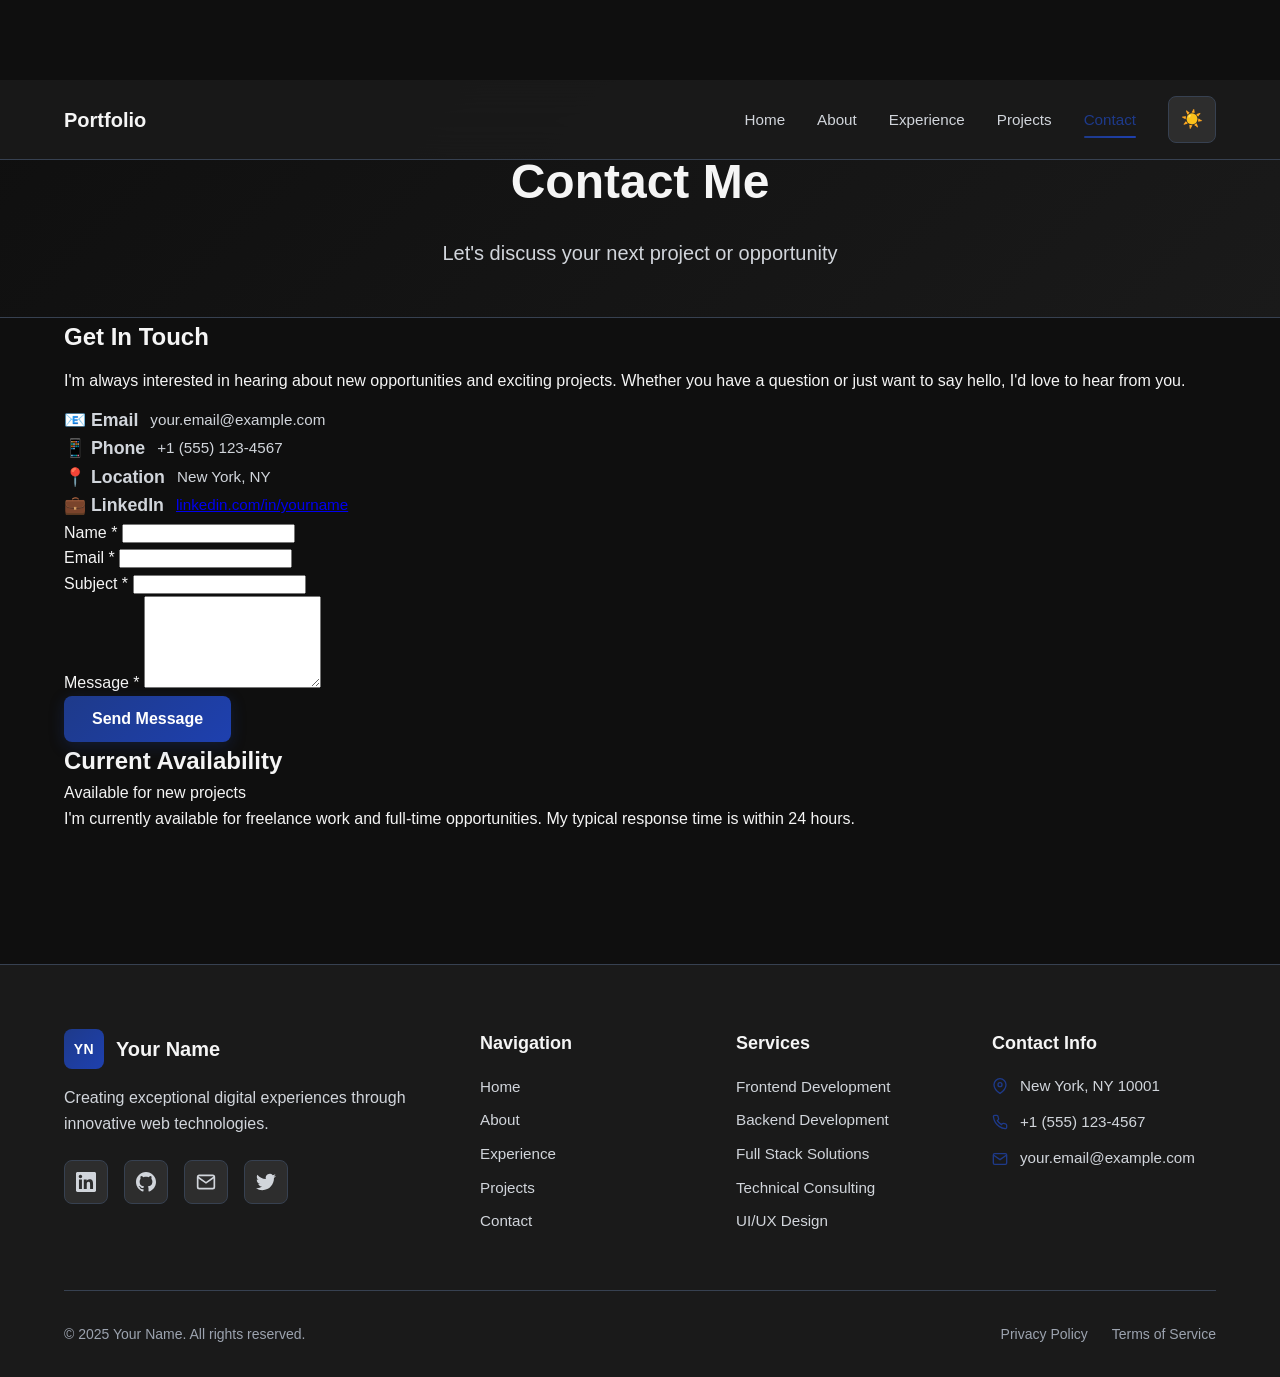
<file: contact.html>
<!DOCTYPE html>
<html lang="en">
<head>
    <meta charset="UTF-8">
    <meta name="viewport" content="width=device-width, initial-scale=1.0">
    <title>Contact - Your Name</title>
    <link rel="stylesheet" href="styles.css">
</head>
<body>
    <nav class="navbar">
        <div class="nav-container">
            <div class="nav-logo">
                <a href="index.html">Portfolio</a>
            </div>
            <ul class="nav-menu">
                <li class="nav-item">
                    <a href="index.html" class="nav-link">Home</a>
                </li>
                <li class="nav-item">
                    <a href="about.html" class="nav-link">About</a>
                </li>
                <li class="nav-item">
                    <a href="experience.html" class="nav-link">Experience</a>
                </li>
                <li class="nav-item">
                    <a href="projects.html" class="nav-link">Projects</a>
                </li>
                <li class="nav-item">
                    <a href="contact.html" class="nav-link active">Contact</a>
                </li>
                <li class="nav-item">
                    <button class="theme-toggle" id="theme-toggle">
                        <span class="theme-icon">🌙</span>
                    </button>
                </li>
            </ul>
            <div class="hamburger">
                <span class="bar"></span>
                <span class="bar"></span>
                <span class="bar"></span>
            </div>
        </div>
    </nav>

    <main class="main-content">
        <section class="page-header">
            <div class="container">
                <h1>Contact Me</h1>
                <p>Let's discuss your next project or opportunity</p>
            </div>
        </section>

        <section class="contact-content">
            <div class="container">
                <div class="contact-grid">
                    <div class="contact-info">
                        <h2>Get In Touch</h2>
                        <p>
                            I'm always interested in hearing about new opportunities and exciting projects. 
                            Whether you have a question or just want to say hello, I'd love to hear from you.
                        </p>
                        
                        <div class="contact-details">
                            <div class="contact-item">
                                <h3>📧 Email</h3>
                                <p>your.email@example.com</p>
                            </div>
                            <div class="contact-item">
                                <h3>📱 Phone</h3>
                                <p>+1 (555) 123-4567</p>
                            </div>
                            <div class="contact-item">
                                <h3>📍 Location</h3>
                                <p>New York, NY</p>
                            </div>
                            <div class="contact-item">
                                <h3>💼 LinkedIn</h3>
                                <p><a href="#" class="contact-link">linkedin.com/in/yourname</a></p>
                            </div>
                        </div>
                    </div>

                    <div class="contact-form-container">
                        <form class="contact-form" id="contact-form">
                            <div class="form-group">
                                <label for="name">Name *</label>
                                <input type="text" id="name" name="name" required>
                            </div>
                            
                            <div class="form-group">
                                <label for="email">Email *</label>
                                <input type="email" id="email" name="email" required>
                            </div>
                            
                            <div class="form-group">
                                <label for="subject">Subject *</label>
                                <input type="text" id="subject" name="subject" required>
                            </div>
                            
                            <div class="form-group">
                                <label for="message">Message *</label>
                                <textarea id="message" name="message" rows="6" required></textarea>
                            </div>
                            
                            <button type="submit" class="btn btn-primary">Send Message</button>
                        </form>
                    </div>
                </div>
            </div>
        </section>

        <section class="availability">
            <div class="container">
                <div class="availability-card">
                    <h2>Current Availability</h2>
                    <div class="availability-status">
                        <span class="status-indicator available"></span>
                        <span class="status-text">Available for new projects</span>
                    </div>
                    <p>
                        I'm currently available for freelance work and full-time opportunities. 
                        My typical response time is within 24 hours.
                    </p>
                </div>
            </div>
        </section>
    </main>

    <footer class="footer">
        <div class="container">
            <div class="footer-content">
                <div class="footer-main">
                    <div class="footer-brand">
                        <div class="footer-logo">
                            <div class="logo-icon">YN</div>
                            <span>Your Name</span>
                        </div>
                        <p class="footer-tagline">
                            Creating exceptional digital experiences through innovative web technologies.
                        </p>
                        <div class="footer-social">
                            <a href="https://linkedin.com/in/yourname" class="social-link" aria-label="LinkedIn">
                                <svg width="20" height="20" viewBox="0 0 24 24" fill="currentColor">
                                    <path d="M20.447 20.452h-3.554v-5.569c0-1.328-.027-3.037-1.852-3.037-1.853 0-2.136 1.445-2.136 2.939v5.667H9.351V9h3.414v1.561h.046c.477-.9 1.637-1.85 3.37-1.85 3.601 0 4.267 2.37 4.267 5.455v6.286zM5.337 7.433c-1.144 0-2.063-.926-2.063-2.065 0-1.138.92-2.063 2.063-2.063 1.14 0 2.064.925 2.064 2.063 0 1.139-.925 2.065-2.064 2.065zm1.782 13.019H3.555V9h3.564v11.452zM22.225 0H1.771C.792 0 0 .774 0 1.729v20.542C0 23.227.792 24 1.771 24h20.451C23.2 24 24 23.227 24 22.271V1.729C24 .774 23.2 0 22.222 0h.003z"/>
                                </svg>
                            </a>
                            <a href="https://github.com/yourname" class="social-link" aria-label="GitHub">
                                <svg width="20" height="20" viewBox="0 0 24 24" fill="currentColor">
                                    <path d="M12 0c-6.626 0-12 5.373-12 12 0 5.302 3.438 9.8 8.207 11.387.599.111.793-.261.793-.577v-2.234c-3.338.726-4.033-1.416-4.033-1.416-.546-1.387-1.333-1.756-1.333-1.756-1.089-.745.083-.729.083-.729 1.205.084 1.839 1.237 1.839 1.237 1.07 1.834 2.807 1.304 3.492.997.107-.775.418-1.305.762-1.604-2.665-.305-5.467-1.334-5.467-5.931 0-1.311.469-2.381 1.236-3.221-.124-.303-.535-1.524.117-3.176 0 0 1.008-.322 3.301 1.23.957-.266 1.983-.399 3.003-.404 1.02.005 2.047.138 3.006.404 2.291-1.552 3.297-1.23 3.297-1.23.653 1.653.242 2.874.118 3.176.77.84 1.235 1.911 1.235 3.221 0 4.609-2.807 5.624-5.479 5.921.43.372.823 1.102.823 2.222v3.293c0 .319.192.694.801.576 4.765-1.589 8.199-6.086 8.199-11.386 0-6.627-5.373-12-12-12z"/>
                                </svg>
                            </a>
                            <a href="mailto:your.email@example.com" class="social-link" aria-label="Email">
                                <svg width="20" height="20" viewBox="0 0 24 24" fill="none" stroke="currentColor" stroke-width="2">
                                    <path d="M4 4h16c1.1 0 2 .9 2 2v12c0 1.1-.9 2-2 2H4c-1.1 0-2-.9-2-2V6c0-1.1.9-2 2-2z"/>
                                    <polyline points="22,6 12,13 2,6"/>
                                </svg>
                            </a>
                            <a href="https://twitter.com/yourname" class="social-link" aria-label="Twitter">
                                <svg width="20" height="20" viewBox="0 0 24 24" fill="currentColor">
                                    <path d="M23.953 4.57a10 10 0 01-2.825.775 4.958 4.958 0 002.163-2.723c-.951.555-2.005.959-3.127 1.184a4.92 4.92 0 00-8.384 4.482C7.69 8.095 4.067 6.13 1.64 3.162a4.822 4.822 0 00-.666 2.475c0 1.71.87 3.213 2.188 4.096a4.904 4.904 0 01-2.228-.616v.06a4.923 4.923 0 003.946 4.827 4.996 4.996 0 01-2.212.085 4.936 4.936 0 004.604 3.417 9.867 9.867 0 01-6.102 2.105c-.39 0-.779-.023-1.17-.067a13.995 13.995 0 007.557 2.209c9.053 0 13.998-7.496 13.998-13.985 0-.21 0-.42-.015-.63A9.935 9.935 0 0024 4.59z"/>
                                </svg>
                            </a>
                        </div>
                    </div>
                    
                    <div class="footer-links">
                        <div class="footer-column">
                            <h4>Navigation</h4>
                            <ul>
                                <li><a href="index.html">Home</a></li>
                                <li><a href="about.html">About</a></li>
                                <li><a href="experience.html">Experience</a></li>
                                <li><a href="projects.html">Projects</a></li>
                                <li><a href="contact.html">Contact</a></li>
                            </ul>
                        </div>
                        
                        <div class="footer-column">
                            <h4>Services</h4>
                            <ul>
                                <li><a href="#frontend">Frontend Development</a></li>
                                <li><a href="#backend">Backend Development</a></li>
                                <li><a href="#fullstack">Full Stack Solutions</a></li>
                                <li><a href="#consulting">Technical Consulting</a></li>
                                <li><a href="#design">UI/UX Design</a></li>
                            </ul>
                        </div>
                        
                        <div class="footer-column">
                            <h4>Contact Info</h4>
                            <div class="contact-info">
                                <div class="contact-item">
                                    <svg width="16" height="16" viewBox="0 0 24 24" fill="none" stroke="currentColor" stroke-width="2">
                                        <path d="M21 10c0 7-9 13-9 13s-9-6-9-13a9 9 0 0 1 18 0z"/>
                                        <circle cx="12" cy="10" r="3"/>
                                    </svg>
                                    <span>New York, NY 10001</span>
                                </div>
                                <div class="contact-item">
                                    <svg width="16" height="16" viewBox="0 0 24 24" fill="none" stroke="currentColor" stroke-width="2">
                                        <path d="M22 16.92v3a2 2 0 0 1-2.18 2 19.79 19.79 0 0 1-8.63-3.07 19.5 19.5 0 0 1-6-6 19.79 19.79 0 0 1-3.07-8.67A2 2 0 0 1 4.11 2h3a2 2 0 0 1 2 1.72 12.84 12.84 0 0 0 .7 2.81 2 2 0 0 1-.45 2.11L8.09 9.91a16 16 0 0 0 6 6l1.27-1.27a2 2 0 0 1 2.11-.45 12.84 12.84 0 0 0 2.81.7A2 2 0 0 1 22 16.92z"/>
                                    </svg>
                                    <span>+1 (555) 123-4567</span>
                                </div>
                                <div class="contact-item">
                                    <svg width="16" height="16" viewBox="0 0 24 24" fill="none" stroke="currentColor" stroke-width="2">
                                        <path d="M4 4h16c1.1 0 2 .9 2 2v12c0 1.1-.9 2-2 2H4c-1.1 0-2-.9-2-2V6c0-1.1.9-2 2-2z"/>
                                        <polyline points="22,6 12,13 2,6"/>
                                    </svg>
                                    <span>your.email@example.com</span>
                                </div>
                            </div>
                        </div>
                    </div>
                </div>
                
                <div class="footer-bottom">
                    <div class="footer-copyright">
                        <p>&copy; 2025 Your Name. All rights reserved.</p>
                    </div>
                    <div class="footer-legal">
                        <a href="#privacy">Privacy Policy</a>
                        <a href="#terms">Terms of Service</a>
                    </div>
                </div>
            </div>
        </div>
    </footer>

    <script src="script.js"></script>
</body>
</html>
</file>
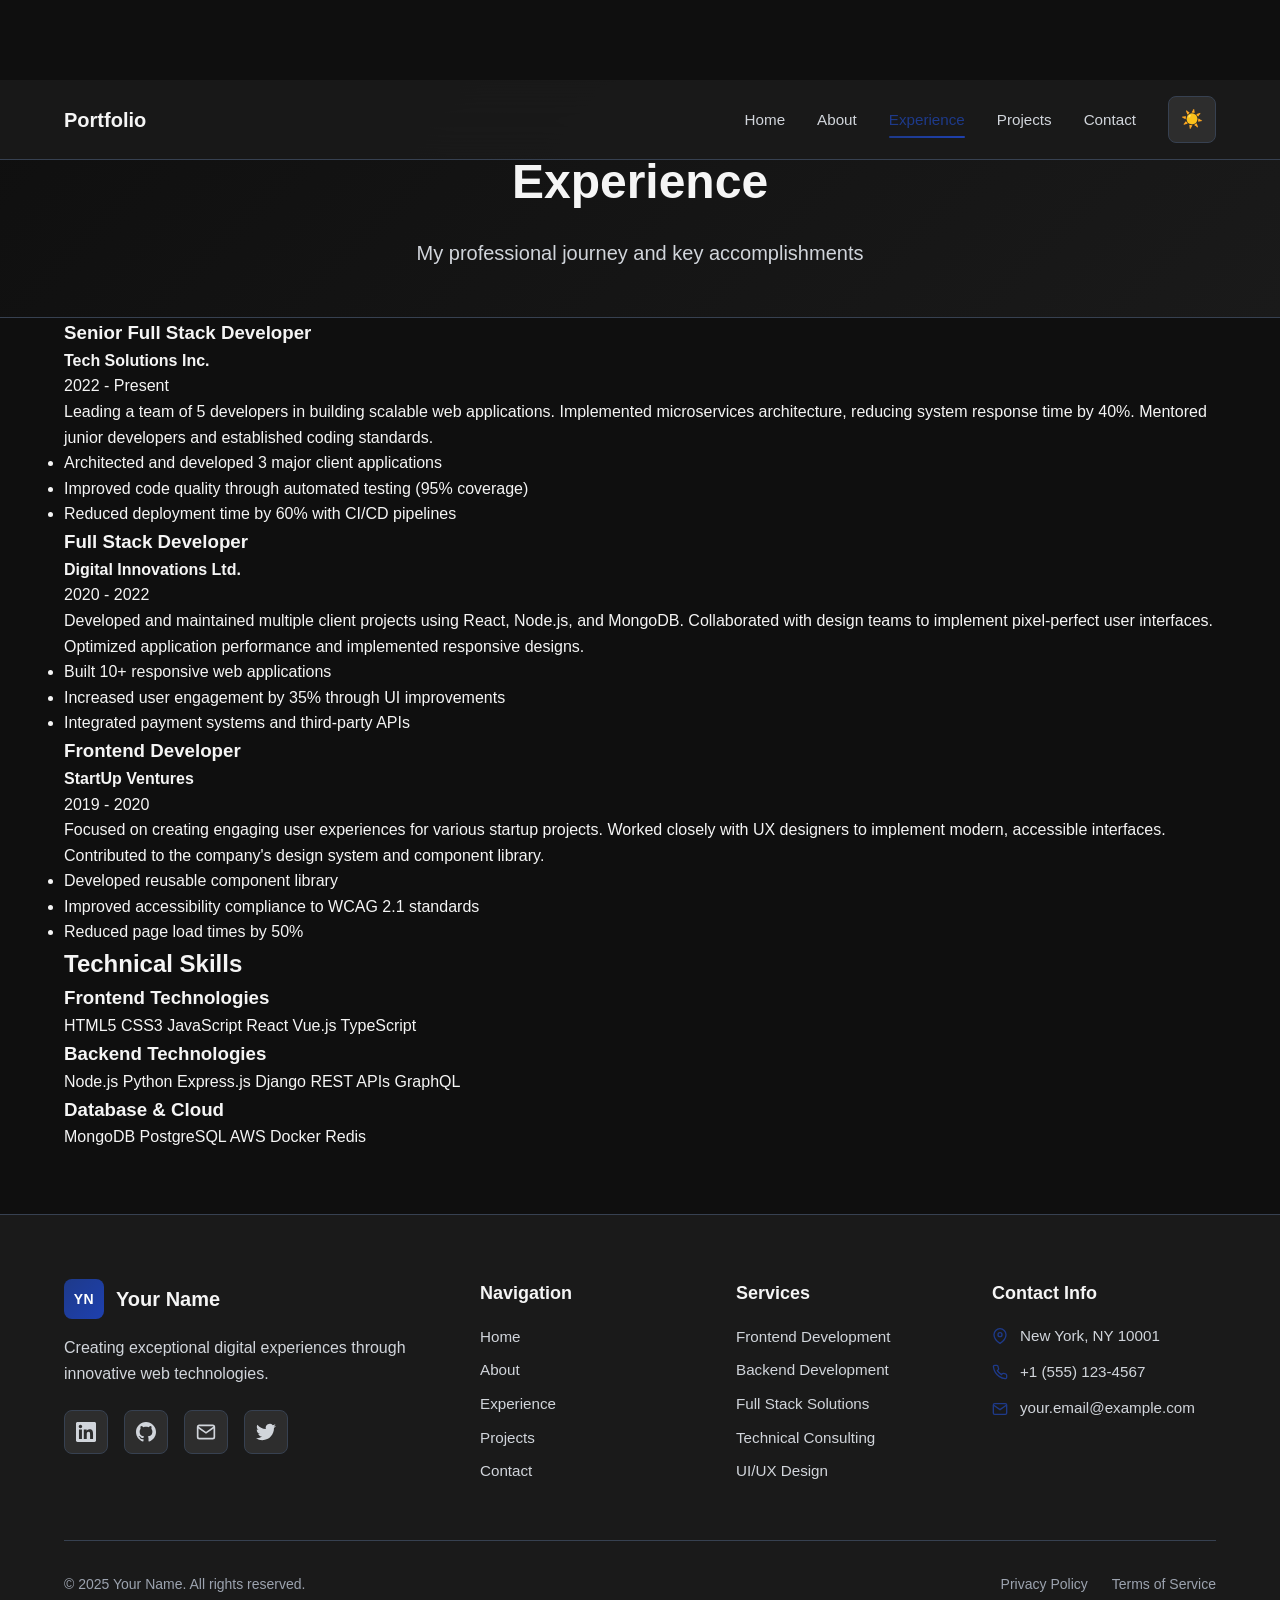
<file: experience.html>
<!DOCTYPE html>
<html lang="en">
<head>
    <meta charset="UTF-8">
    <meta name="viewport" content="width=device-width, initial-scale=1.0">
    <title>Experience - Your Name</title>
    <link rel="stylesheet" href="styles.css">
</head>
<body>
    <nav class="navbar">
        <div class="nav-container">
            <div class="nav-logo">
                <a href="index.html">Portfolio</a>
            </div>
            <ul class="nav-menu">
                <li class="nav-item">
                    <a href="index.html" class="nav-link">Home</a>
                </li>
                <li class="nav-item">
                    <a href="about.html" class="nav-link">About</a>
                </li>
                <li class="nav-item">
                    <a href="experience.html" class="nav-link active">Experience</a>
                </li>
                <li class="nav-item">
                    <a href="projects.html" class="nav-link">Projects</a>
                </li>
                <li class="nav-item">
                    <a href="contact.html" class="nav-link">Contact</a>
                </li>
                <li class="nav-item">
                    <button class="theme-toggle" id="theme-toggle">
                        <span class="theme-icon">🌙</span>
                    </button>
                </li>
            </ul>
            <div class="hamburger">
                <span class="bar"></span>
                <span class="bar"></span>
                <span class="bar"></span>
            </div>
        </div>
    </nav>

    <main class="main-content">
        <section class="page-header">
            <div class="container">
                <h1>Experience</h1>
                <p>My professional journey and key accomplishments</p>
            </div>
        </section>

        <section class="experience-content">
            <div class="container">
                <div class="timeline">
                    <div class="timeline-item">
                        <div class="timeline-content">
                            <h3>Senior Full Stack Developer</h3>
                            <h4>Tech Solutions Inc.</h4>
                            <span class="timeline-date">2022 - Present</span>
                            <p>
                                Leading a team of 5 developers in building scalable web applications. 
                                Implemented microservices architecture, reducing system response time by 40%. 
                                Mentored junior developers and established coding standards.
                            </p>
                            <ul class="achievements">
                                <li>Architected and developed 3 major client applications</li>
                                <li>Improved code quality through automated testing (95% coverage)</li>
                                <li>Reduced deployment time by 60% with CI/CD pipelines</li>
                            </ul>
                        </div>
                    </div>

                    <div class="timeline-item">
                        <div class="timeline-content">
                            <h3>Full Stack Developer</h3>
                            <h4>Digital Innovations Ltd.</h4>
                            <span class="timeline-date">2020 - 2022</span>
                            <p>
                                Developed and maintained multiple client projects using React, Node.js, and MongoDB. 
                                Collaborated with design teams to implement pixel-perfect user interfaces. 
                                Optimized application performance and implemented responsive designs.
                            </p>
                            <ul class="achievements">
                                <li>Built 10+ responsive web applications</li>
                                <li>Increased user engagement by 35% through UI improvements</li>
                                <li>Integrated payment systems and third-party APIs</li>
                            </ul>
                        </div>
                    </div>

                    <div class="timeline-item">
                        <div class="timeline-content">
                            <h3>Frontend Developer</h3>
                            <h4>StartUp Ventures</h4>
                            <span class="timeline-date">2019 - 2020</span>
                            <p>
                                Focused on creating engaging user experiences for various startup projects. 
                                Worked closely with UX designers to implement modern, accessible interfaces. 
                                Contributed to the company's design system and component library.
                            </p>
                            <ul class="achievements">
                                <li>Developed reusable component library</li>
                                <li>Improved accessibility compliance to WCAG 2.1 standards</li>
                                <li>Reduced page load times by 50%</li>
                            </ul>
                        </div>
                    </div>
                </div>
            </div>
        </section>

        <section class="skills-detailed">
            <div class="container">
                <h2>Technical Skills</h2>
                <div class="skills-categories">
                    <div class="skill-category">
                        <h3>Frontend Technologies</h3>
                        <div class="skill-tags">
                            <span class="skill-tag">HTML5</span>
                            <span class="skill-tag">CSS3</span>
                            <span class="skill-tag">JavaScript</span>
                            <span class="skill-tag">React</span>
                            <span class="skill-tag">Vue.js</span>
                            <span class="skill-tag">TypeScript</span>
                        </div>
                    </div>
                    <div class="skill-category">
                        <h3>Backend Technologies</h3>
                        <div class="skill-tags">
                            <span class="skill-tag">Node.js</span>
                            <span class="skill-tag">Python</span>
                            <span class="skill-tag">Express.js</span>
                            <span class="skill-tag">Django</span>
                            <span class="skill-tag">REST APIs</span>
                            <span class="skill-tag">GraphQL</span>
                        </div>
                    </div>
                    <div class="skill-category">
                        <h3>Database & Cloud</h3>
                        <div class="skill-tags">
                            <span class="skill-tag">MongoDB</span>
                            <span class="skill-tag">PostgreSQL</span>
                            <span class="skill-tag">AWS</span>
                            <span class="skill-tag">Docker</span>
                            <span class="skill-tag">Redis</span>
                        </div>
                    </div>
                </div>
            </div>
        </section>
    </main>

    <footer class="footer">
        <div class="container">
            <div class="footer-content">
                <div class="footer-main">
                    <div class="footer-brand">
                        <div class="footer-logo">
                            <div class="logo-icon">YN</div>
                            <span>Your Name</span>
                        </div>
                        <p class="footer-tagline">
                            Creating exceptional digital experiences through innovative web technologies.
                        </p>
                        <div class="footer-social">
                            <a href="https://linkedin.com/in/yourname" class="social-link" aria-label="LinkedIn">
                                <svg width="20" height="20" viewBox="0 0 24 24" fill="currentColor">
                                    <path d="M20.447 20.452h-3.554v-5.569c0-1.328-.027-3.037-1.852-3.037-1.853 0-2.136 1.445-2.136 2.939v5.667H9.351V9h3.414v1.561h.046c.477-.9 1.637-1.85 3.37-1.85 3.601 0 4.267 2.37 4.267 5.455v6.286zM5.337 7.433c-1.144 0-2.063-.926-2.063-2.065 0-1.138.92-2.063 2.063-2.063 1.14 0 2.064.925 2.064 2.063 0 1.139-.925 2.065-2.064 2.065zm1.782 13.019H3.555V9h3.564v11.452zM22.225 0H1.771C.792 0 0 .774 0 1.729v20.542C0 23.227.792 24 1.771 24h20.451C23.2 24 24 23.227 24 22.271V1.729C24 .774 23.2 0 22.222 0h.003z"/>
                                </svg>
                            </a>
                            <a href="https://github.com/yourname" class="social-link" aria-label="GitHub">
                                <svg width="20" height="20" viewBox="0 0 24 24" fill="currentColor">
                                    <path d="M12 0c-6.626 0-12 5.373-12 12 0 5.302 3.438 9.8 8.207 11.387.599.111.793-.261.793-.577v-2.234c-3.338.726-4.033-1.416-4.033-1.416-.546-1.387-1.333-1.756-1.333-1.756-1.089-.745.083-.729.083-.729 1.205.084 1.839 1.237 1.839 1.237 1.07 1.834 2.807 1.304 3.492.997.107-.775.418-1.305.762-1.604-2.665-.305-5.467-1.334-5.467-5.931 0-1.311.469-2.381 1.236-3.221-.124-.303-.535-1.524.117-3.176 0 0 1.008-.322 3.301 1.23.957-.266 1.983-.399 3.003-.404 1.02.005 2.047.138 3.006.404 2.291-1.552 3.297-1.23 3.297-1.23.653 1.653.242 2.874.118 3.176.77.84 1.235 1.911 1.235 3.221 0 4.609-2.807 5.624-5.479 5.921.43.372.823 1.102.823 2.222v3.293c0 .319.192.694.801.576 4.765-1.589 8.199-6.086 8.199-11.386 0-6.627-5.373-12-12-12z"/>
                                </svg>
                            </a>
                            <a href="mailto:your.email@example.com" class="social-link" aria-label="Email">
                                <svg width="20" height="20" viewBox="0 0 24 24" fill="none" stroke="currentColor" stroke-width="2">
                                    <path d="M4 4h16c1.1 0 2 .9 2 2v12c0 1.1-.9 2-2 2H4c-1.1 0-2-.9-2-2V6c0-1.1.9-2 2-2z"/>
                                    <polyline points="22,6 12,13 2,6"/>
                                </svg>
                            </a>
                            <a href="https://twitter.com/yourname" class="social-link" aria-label="Twitter">
                                <svg width="20" height="20" viewBox="0 0 24 24" fill="currentColor">
                                    <path d="M23.953 4.57a10 10 0 01-2.825.775 4.958 4.958 0 002.163-2.723c-.951.555-2.005.959-3.127 1.184a4.92 4.92 0 00-8.384 4.482C7.69 8.095 4.067 6.13 1.64 3.162a4.822 4.822 0 00-.666 2.475c0 1.71.87 3.213 2.188 4.096a4.904 4.904 0 01-2.228-.616v.06a4.923 4.923 0 003.946 4.827 4.996 4.996 0 01-2.212.085 4.936 4.936 0 004.604 3.417 9.867 9.867 0 01-6.102 2.105c-.39 0-.779-.023-1.17-.067a13.995 13.995 0 007.557 2.209c9.053 0 13.998-7.496 13.998-13.985 0-.21 0-.42-.015-.63A9.935 9.935 0 0024 4.59z"/>
                                </svg>
                            </a>
                        </div>
                    </div>
                    
                    <div class="footer-links">
                        <div class="footer-column">
                            <h4>Navigation</h4>
                            <ul>
                                <li><a href="index.html">Home</a></li>
                                <li><a href="about.html">About</a></li>
                                <li><a href="experience.html">Experience</a></li>
                                <li><a href="projects.html">Projects</a></li>
                                <li><a href="contact.html">Contact</a></li>
                            </ul>
                        </div>
                        
                        <div class="footer-column">
                            <h4>Services</h4>
                            <ul>
                                <li><a href="#frontend">Frontend Development</a></li>
                                <li><a href="#backend">Backend Development</a></li>
                                <li><a href="#fullstack">Full Stack Solutions</a></li>
                                <li><a href="#consulting">Technical Consulting</a></li>
                                <li><a href="#design">UI/UX Design</a></li>
                            </ul>
                        </div>
                        
                        <div class="footer-column">
                            <h4>Contact Info</h4>
                            <div class="contact-info">
                                <div class="contact-item">
                                    <svg width="16" height="16" viewBox="0 0 24 24" fill="none" stroke="currentColor" stroke-width="2">
                                        <path d="M21 10c0 7-9 13-9 13s-9-6-9-13a9 9 0 0 1 18 0z"/>
                                        <circle cx="12" cy="10" r="3"/>
                                    </svg>
                                    <span>New York, NY 10001</span>
                                </div>
                                <div class="contact-item">
                                    <svg width="16" height="16" viewBox="0 0 24 24" fill="none" stroke="currentColor" stroke-width="2">
                                        <path d="M22 16.92v3a2 2 0 0 1-2.18 2 19.79 19.79 0 0 1-8.63-3.07 19.5 19.5 0 0 1-6-6 19.79 19.79 0 0 1-3.07-8.67A2 2 0 0 1 4.11 2h3a2 2 0 0 1 2 1.72 12.84 12.84 0 0 0 .7 2.81 2 2 0 0 1-.45 2.11L8.09 9.91a16 16 0 0 0 6 6l1.27-1.27a2 2 0 0 1 2.11-.45 12.84 12.84 0 0 0 2.81.7A2 2 0 0 1 22 16.92z"/>
                                    </svg>
                                    <span>+1 (555) 123-4567</span>
                                </div>
                                <div class="contact-item">
                                    <svg width="16" height="16" viewBox="0 0 24 24" fill="none" stroke="currentColor" stroke-width="2">
                                        <path d="M4 4h16c1.1 0 2 .9 2 2v12c0 1.1-.9 2-2 2H4c-1.1 0-2-.9-2-2V6c0-1.1.9-2 2-2z"/>
                                        <polyline points="22,6 12,13 2,6"/>
                                    </svg>
                                    <span>your.email@example.com</span>
                                </div>
                            </div>
                        </div>
                    </div>
                </div>
                
                <div class="footer-bottom">
                    <div class="footer-copyright">
                        <p>&copy; 2025 Your Name. All rights reserved.</p>
                    </div>
                    <div class="footer-legal">
                        <a href="#privacy">Privacy Policy</a>
                        <a href="#terms">Terms of Service</a>
                    </div>
                </div>
            </div>
        </div>
    </footer>

    <script src="script.js"></script>
</body>
</html>
</file>
<file: styles.css>
/* Reset and base styles */
* {
    margin: 0;
    padding: 0;
    box-sizing: border-box;
}

:root {
    /* Dark theme colors (default) */
    --bg-primary: #0f0f0f;
    --bg-secondary: #1a1a1a;
    --bg-tertiary: #2d2d2d;
    --bg-card: #1e1e1e;
    --text-primary: #f5f5f5;
    --text-secondary: #d1d5db;
    --text-muted: #9ca3af;
    --accent-primary: #1e3a8a;
    --accent-secondary: #1e40af;
    --accent-hover: #1d4ed8;
    --accent-light: #3b82f6;
    --border-color: #374151;
    --border-light: #4b5563;
    --shadow-color: rgba(0, 0, 0, 0.5);
    --success-color: #10b981;
    --warning-color: #f59e0b;
    --error-color: #ef4444;
    --gradient-primary: linear-gradient(135deg, #1e3a8a 0%, #1e40af 100%);
    --gradient-secondary: linear-gradient(135deg, #0f0f0f 0%, #1a1a1a 100%);
}

[data-theme="light"] {
    --bg-primary: #ffffff;
    --bg-secondary: #f8fafc;
    --bg-tertiary: #f1f5f9;
    --bg-card: #ffffff;
    --text-primary: #1f2937;
    --text-secondary: #374151;
    --text-muted: #6b7280;
    --accent-primary: #1e3a8a;
    --accent-secondary: #1e40af;
    --accent-hover: #1d4ed8;
    --accent-light: #3b82f6;
    --border-color: #e5e7eb;
    --border-light: #d1d5db;
    --shadow-color: rgba(0, 0, 0, 0.1);
    --success-color: #10b981;
    --warning-color: #f59e0b;
    --error-color: #ef4444;
    --gradient-primary: linear-gradient(135deg, #1e3a8a 0%, #1e40af 100%);
    --gradient-secondary: linear-gradient(135deg, #ffffff 0%, #f8fafc 100%);
}

body {
    font-family: 'Inter', -apple-system, BlinkMacSystemFont, 'Segoe UI', Roboto, Oxygen, Ubuntu, Cantarell, sans-serif;
    line-height: 1.6;
    color: var(--text-primary);
    background-color: var(--bg-primary);
    transition: all 0.3s ease;
    font-weight: 400;
}

.container {
    max-width: 1200px;
    margin: 0 auto;
    padding: 0 24px;
}

/* Enhanced Navigation */
.navbar {
    background: rgba(26, 26, 26, 0.95);
    backdrop-filter: blur(20px);
    padding: 1rem 0;
    position: fixed;
    top: 0;
    width: 100%;
    z-index: 1000;
    border-bottom: 1px solid var(--border-color);
    transition: all 0.3s ease;
}

[data-theme="light"] .navbar {
    background: rgba(248, 250, 252, 0.95);
}

.nav-container {
    max-width: 1200px;
    margin: 0 auto;
    padding: 0 24px;
    display: flex;
    justify-content: space-between;
    align-items: center;
}

.nav-logo a {
    display: flex;
    align-items: center;
    gap: 12px;
    text-decoration: none;
    color: var(--text-primary);
    font-weight: 600;
    font-size: 1.25rem;
    transition: all 0.3s ease;
}

.logo-icon {
    width: 40px;
    height: 40px;
    background: var(--gradient-primary);
    border-radius: 8px;
    display: flex;
    align-items: center;
    justify-content: center;
    color: white;
    font-weight: 700;
    font-size: 0.875rem;
    letter-spacing: 0.5px;
}

.nav-menu {
    display: flex;
    list-style: none;
    align-items: center;
    gap: 2rem;
}

.nav-link {
    color: var(--text-secondary);
    text-decoration: none;
    font-weight: 500;
    font-size: 0.95rem;
    transition: all 0.3s ease;
    position: relative;
    padding: 0.5rem 0;
}

.nav-link:hover,
.nav-link.active {
    color: var(--accent-primary);
}

.nav-link.active::after {
    content: '';
    position: absolute;
    bottom: -2px;
    left: 0;
    width: 100%;
    height: 2px;
    background: var(--gradient-primary);
    border-radius: 1px;
}

.theme-toggle {
    background: var(--bg-tertiary);
    border: 1px solid var(--border-color);
    color: var(--text-primary);
    padding: 0.75rem;
    border-radius: 8px;
    cursor: pointer;
    transition: all 0.3s ease;
    font-size: 1.1rem;
    display: flex;
    align-items: center;
    justify-content: center;
}

.theme-toggle:hover {
    background: var(--accent-primary);
    border-color: var(--accent-primary);
    color: white;
    transform: scale(1.05);
}

.hamburger {
    display: none;
    flex-direction: column;
    cursor: pointer;
    padding: 0.5rem;
}

.bar {
    width: 25px;
    height: 3px;
    background-color: var(--text-primary);
    margin: 3px 0;
    transition: 0.3s;
    border-radius: 2px;
}

/* Main content */
.main-content {
    margin-top: 80px;
    min-height: calc(100vh - 80px);
}

/* Enhanced Hero Section */
.hero {
    position: relative;
    padding: 6rem 0 4rem;
    background: var(--gradient-secondary);
    overflow: hidden;
}

.hero-background {
    position: absolute;
    top: 0;
    left: 0;
    right: 0;
    bottom: 0;
    opacity: 0.1;
}

.hero-pattern {
    position: absolute;
    top: 0;
    left: 0;
    right: 0;
    bottom: 0;
    background-image: radial-gradient(circle at 25% 25%, var(--accent-primary) 2px, transparent 2px);
    background-size: 50px 50px;
    animation: float 20s ease-in-out infinite;
}

@keyframes float {
    0%, 100% { transform: translateY(0px) rotate(0deg); }
    50% { transform: translateY(-20px) rotate(1deg); }
}

.hero-content {
    display: grid;
    grid-template-columns: 1.2fr 1fr;
    gap: 4rem;
    align-items: center;
    position: relative;
    z-index: 2;
}

.hero-greeting {
    margin-bottom: 1rem;
}

.greeting-text {
    color: var(--text-secondary);
    font-size: 1.25rem;
    font-weight: 500;
}

.hero-title {
    font-size: 4rem;
    font-weight: 700;
    line-height: 1.1;
    margin-bottom: 1rem;
    background: linear-gradient(135deg, var(--text-primary) 0%, var(--accent-primary) 100%);
    -webkit-background-clip: text;
    -webkit-text-fill-color: transparent;
    background-clip: text;
}

.name-highlight {
    display: block;
    animation: slideInUp 1s ease-out;
}

.hero-subtitle {
    font-size: 1.5rem;
    color: var(--accent-primary);
    font-weight: 600;
    margin-bottom: 1.5rem;
    animation: slideInUp 1s ease-out 0.2s both;
}

.hero-description {
    font-size: 1.125rem;
    color: var(--text-secondary);
    line-height: 1.7;
    margin-bottom: 2rem;
    max-width: 600px;
    animation: slideInUp 1s ease-out 0.4s both;
}

.hero-stats {
    display: flex;
    gap: 2rem;
    margin-bottom: 2.5rem;
    animation: slideInUp 1s ease-out 0.6s both;
}

.stat-item {
    text-align: center;
}

.stat-number {
    display: block;
    font-size: 2rem;
    font-weight: 700;
    color: var(--accent-primary);
    line-height: 1;
}

.stat-label {
    font-size: 0.875rem;
    color: var(--text-muted);
    font-weight: 500;
}

.hero-actions {
    display: flex;
    gap: 1rem;
    animation: slideInUp 1s ease-out 0.8s both;
}

.hero-visual {
    display: flex;
    justify-content: center;
    align-items: center;
    animation: slideInRight 1s ease-out 0.4s both;
}

.profile-container {
    position: relative;
    text-align: center;
}

.profile-image {
    position: relative;
    width: 320px;
    height: 320px;
    border-radius: 50%;
    overflow: hidden;
    margin: 0 auto 1.5rem;
    box-shadow: 0 20px 60px var(--shadow-color);
    transition: all 0.3s ease;
}

.profile-image:hover {
    transform: scale(1.05);
    box-shadow: 0 30px 80px var(--shadow-color);
}

.profile-image img {
    width: 100%;
    height: 100%;
    object-fit: cover;
    transition: all 0.3s ease;
}

.profile-border {
    position: absolute;
    top: -4px;
    left: -4px;
    right: -4px;
    bottom: -4px;
    border-radius: 50%;
    background: var(--gradient-primary);
    z-index: -1;
    animation: rotate 10s linear infinite;
}

@keyframes rotate {
    from { transform: rotate(0deg); }
    to { transform: rotate(360deg); }
}

.profile-status {
    display: flex;
    align-items: center;
    justify-content: center;
    gap: 0.5rem;
    color: var(--text-secondary);
    font-size: 0.95rem;
    font-weight: 500;
}

.status-indicator {
    width: 8px;
    height: 8px;
    background: var(--success-color);
    border-radius: 50%;
    animation: pulse 2s infinite;
}

@keyframes pulse {
    0%, 100% { opacity: 1; transform: scale(1); }
    50% { opacity: 0.7; transform: scale(1.1); }
}

/* Enhanced Buttons */
.btn {
    display: inline-flex;
    align-items: center;
    gap: 0.5rem;
    padding: 0.875rem 1.75rem;
    border: none;
    border-radius: 8px;
    font-size: 1rem;
    font-weight: 600;
    text-decoration: none;
    cursor: pointer;
    transition: all 0.3s ease;
    position: relative;
    overflow: hidden;
}

.btn::before {
    content: '';
    position: absolute;
    top: 0;
    left: -100%;
    width: 100%;
    height: 100%;
    background: linear-gradient(90deg, transparent, rgba(255,255,255,0.2), transparent);
    transition: left 0.5s;
}

.btn:hover::before {
    left: 100%;
}

.btn-primary {
    background: var(--gradient-primary);
    color: white;
    box-shadow: 0 4px 15px rgba(30, 58, 138, 0.3);
}

.btn-primary:hover {
    transform: translateY(-2px);
    box-shadow: 0 8px 25px rgba(30, 58, 138, 0.4);
}

.btn-secondary {
    background: transparent;
    color: var(--accent-primary);
    border: 2px solid var(--accent-primary);
}

.btn-secondary:hover {
    background: var(--accent-primary);
    color: white;
    transform: translateY(-2px);
    box-shadow: 0 8px 25px rgba(30, 58, 138, 0.3);
}

.btn-outline {
    background: transparent;
    color: var(--text-primary);
    border: 1px solid var(--border-color);
}

.btn-outline:hover {
    background: var(--accent-primary);
    color: white;
    border-color: var(--accent-primary);
    transform: translateY(-2px);
}

/* Enhanced Sections */
.section-header {
    text-align: center;
    margin-bottom: 4rem;
}

.section-header h2 {
    font-size: 2.5rem;
    font-weight: 700;
    margin-bottom: 1rem;
    color: var(--text-primary);
}

.section-header p {
    font-size: 1.125rem;
    color: var(--text-secondary);
    max-width: 600px;
    margin: 0 auto;
}

.skills-overview {
    padding: 6rem 0;
    background: var(--bg-secondary);
}

.skills-grid {
    display: grid;
    grid-template-columns: repeat(auto-fit, minmax(280px, 1fr));
    gap: 2rem;
}

.skill-card {
    background: var(--bg-card);
    padding: 2rem;
    border-radius: 12px;
    border: 1px solid var(--border-color);
    transition: all 0.3s ease;
    position: relative;
    overflow: hidden;
}

.skill-card::before {
    content: '';
    position: absolute;
    top: 0;
    left: 0;
    right: 0;
    height: 3px;
    background: var(--gradient-primary);
    transform: scaleX(0);
    transition: transform 0.3s ease;
}

.skill-card:hover::before {
    transform: scaleX(1);
}

.skill-card:hover {
    transform: translateY(-5px);
    box-shadow: 0 20px 40px var(--shadow-color);
    border-color: var(--accent-primary);
}

.skill-icon {
    width: 60px;
    height: 60px;
    background: var(--gradient-primary);
    border-radius: 12px;
    display: flex;
    align-items: center;
    justify-content: center;
    margin-bottom: 1.5rem;
    color: white;
}

.skill-card h3 {
    font-size: 1.25rem;
    font-weight: 600;
    margin-bottom: 0.5rem;
    color: var(--text-primary);
}

.skill-card p {
    color: var(--text-secondary);
    margin-bottom: 1.5rem;
}

.skill-progress {
    height: 4px;
    background: var(--bg-tertiary);
    border-radius: 2px;
    overflow: hidden;
}

.progress-bar {
    height: 100%;
    background: var(--gradient-primary);
    border-radius: 2px;
    transition: width 2s ease;
    width: 0;
}

/* Recent Work Section */
.recent-work {
    padding: 6rem 0;
}

.projects-preview {
    display: grid;
    grid-template-columns: repeat(auto-fit, minmax(400px, 1fr));
    gap: 2rem;
    margin-bottom: 3rem;
}

.project-card-featured {
    background: var(--bg-card);
    border-radius: 12px;
    overflow: hidden;
    border: 1px solid var(--border-color);
    transition: all 0.3s ease;
}

.project-card-featured:hover {
    transform: translateY(-5px);
    box-shadow: 0 20px 40px var(--shadow-color);
}

.project-image {
    position: relative;
    height: 250px;
    overflow: hidden;
}

.project-image img {
    width: 100%;
    height: 100%;
    object-fit: cover;
    transition: transform 0.3s ease;
}

.project-card-featured:hover .project-image img {
    transform: scale(1.1);
}

.project-overlay {
    position: absolute;
    top: 0;
    left: 0;
    right: 0;
    bottom: 0;
    background: rgba(0, 0, 0, 0.7);
    display: flex;
    align-items: center;
    justify-content: center;
    opacity: 0;
    transition: opacity 0.3s ease;
}

.project-card-featured:hover .project-overlay {
    opacity: 1;
}

.project-link {
    color: white;
    text-decoration: none;
    font-weight: 600;
    padding: 0.75rem 1.5rem;
    border: 2px solid white;
    border-radius: 8px;
    transition: all 0.3s ease;
}

.project-link:hover {
    background: white;
    color: var(--bg-primary);
}

.project-info {
    padding: 1.5rem;
}

.project-info h3 {
    font-size: 1.25rem;
    font-weight: 600;
    margin-bottom: 0.5rem;
    color: var(--text-primary);
}

.project-info p {
    color: var(--text-secondary);
    margin-bottom: 1rem;
    line-height: 1.6;
}

.project-tech {
    display: flex;
    flex-wrap: wrap;
    gap: 0.5rem;
}

.project-tech span {
    background: var(--bg-tertiary);
    color: var(--text-primary);
    padding: 0.25rem 0.75rem;
    border-radius: 20px;
    font-size: 0.875rem;
    font-weight: 500;
    border: 1px solid var(--border-color);
}

.section-cta {
    text-align: center;
}

/* Page header */
.page-header {
    padding: 4rem 0 3rem;
    text-align: center;
    background: var(--gradient-secondary);
    border-bottom: 1px solid var(--border-color);
}

.page-header h1 {
    font-size: 3rem;
    font-weight: 700;
    margin-bottom: 1rem;
    color: var(--text-primary);
}

.page-header p {
    font-size: 1.25rem;
    color: var(--text-secondary);
    max-width: 600px;
    margin: 0 auto;
}

/* Enhanced Footer */
.footer {
    background: var(--bg-secondary);
    border-top: 1px solid var(--border-color);
    padding: 4rem 0 2rem;
    margin-top: 4rem;
}

.footer-content {
    display: flex;
    flex-direction: column;
    gap: 3rem;
}

.footer-main {
    display: grid;
    grid-template-columns: 1fr 2fr;
    gap: 3rem;
}

.footer-brand {
    max-width: 400px;
}

.footer-logo {
    display: flex;
    align-items: center;
    gap: 12px;
    margin-bottom: 1rem;
}

.footer-logo span {
    font-size: 1.25rem;
    font-weight: 600;
    color: var(--text-primary);
}

.footer-tagline {
    color: var(--text-secondary);
    line-height: 1.6;
    margin-bottom: 1.5rem;
}

.footer-social {
    display: flex;
    gap: 1rem;
}

.social-link {
    display: flex;
    align-items: center;
    justify-content: center;
    width: 44px;
    height: 44px;
    background: var(--bg-tertiary);
    border: 1px solid var(--border-color);
    border-radius: 8px;
    color: var(--text-secondary);
    text-decoration: none;
    transition: all 0.3s ease;
    position: relative;
    overflow: hidden;
}

.social-link::before {
    content: '';
    position: absolute;
    top: 0;
    left: -100%;
    width: 100%;
    height: 100%;
    background: var(--gradient-primary);
    transition: left 0.3s ease;
    z-index: 0;
}

.social-link:hover::before {
    left: 0;
}

.social-link svg {
    position: relative;
    z-index: 1;
    transition: color 0.3s ease;
}

.social-link:hover {
    color: white;
    border-color: var(--accent-primary);
    transform: translateY(-2px);
}

.footer-links {
    display: grid;
    grid-template-columns: repeat(3, 1fr);
    gap: 2rem;
}

.footer-column h4 {
    font-size: 1.125rem;
    font-weight: 600;
    color: var(--text-primary);
    margin-bottom: 1rem;
}

.footer-column ul {
    list-style: none;
}

.footer-column li {
    margin-bottom: 0.5rem;
}

.footer-column a {
    color: var(--text-secondary);
    text-decoration: none;
    transition: color 0.3s ease;
    font-size: 0.95rem;
}

.footer-column a:hover {
    color: var(--accent-primary);
}

.contact-info {
    display: flex;
    flex-direction: column;
    gap: 0.75rem;
}

.contact-item {
    display: flex;
    align-items: center;
    gap: 0.75rem;
    color: var(--text-secondary);
    font-size: 0.95rem;
}

.contact-item svg {
    color: var(--accent-primary);
    flex-shrink: 0;
}

.footer-bottom {
    display: flex;
    justify-content: space-between;
    align-items: center;
    padding-top: 2rem;
    border-top: 1px solid var(--border-color);
}

.footer-copyright p {
    color: var(--text-muted);
    font-size: 0.875rem;
}

.footer-legal {
    display: flex;
    gap: 1.5rem;
}

.footer-legal a {
    color: var(--text-muted);
    text-decoration: none;
    font-size: 0.875rem;
    transition: color 0.3s ease;
}

.footer-legal a:hover {
    color: var(--accent-primary);
}

/* Animations */
@keyframes slideInUp {
    from {
        opacity: 0;
        transform: translateY(30px);
    }
    to {
        opacity: 1;
        transform: translateY(0);
    }
}

@keyframes slideInRight {
    from {
        opacity: 0;
        transform: translateX(30px);
    }
    to {
        opacity: 1;
        transform: translateX(0);
    }
}

@keyframes fadeIn {
    from { opacity: 0; }
    to { opacity: 1; }
}

/* Responsive design */
@media (max-width: 1024px) {
    .hero-content {
        grid-template-columns: 1fr;
        gap: 3rem;
        text-align: center;
    }

    .hero-visual {
        order: -1;
    }

    .profile-image {
        width: 280px;
        height: 280px;
    }

    .footer-main {
        grid-template-columns: 1fr;
        gap: 2rem;
    }

    .footer-links {
        grid-template-columns: repeat(2, 1fr);
    }
}

@media (max-width: 768px) {
    .nav-menu {
        position: fixed;
        left: -100%;
        top: 80px;
        flex-direction: column;
        background: var(--bg-secondary);
        width: 100%;
        text-align: center;
        transition: 0.3s;
        box-shadow: 0 10px 27px var(--shadow-color);
        padding: 2rem 0;
        border-top: 1px solid var(--border-color);
    }

    .nav-menu.active {
        left: 0;
    }

    .nav-menu li {
        margin: 1rem 0;
    }

    .hamburger {
        display: flex;
    }

    .hamburger.active .bar:nth-child(2) {
        opacity: 0;
    }

    .hamburger.active .bar:nth-child(1) {
        transform: translateY(8px) rotate(45deg);
    }

    .hamburger.active .bar:nth-child(3) {
        transform: translateY(-8px) rotate(-45deg);
    }

    .hero-title {
        font-size: 3rem;
    }

    .hero-stats {
        justify-content: center;
    }

    .hero-actions {
        flex-direction: column;
        align-items: center;
    }

    .btn {
        width: 100%;
        max-width: 280px;
        justify-content: center;
    }

    .profile-image {
        width: 240px;
        height: 240px;
    }

    .projects-preview {
        grid-template-columns: 1fr;
    }

    .skills-grid {
        grid-template-columns: 1fr;
    }

    .footer-links {
        grid-template-columns: 1fr;
        gap: 1.5rem;
    }

    .footer-bottom {
        flex-direction: column;
        gap: 1rem;
        text-align: center;
    }

    .section-header h2 {
        font-size: 2rem;
    }

    .page-header h1 {
        font-size: 2.5rem;
    }
}

@media (max-width: 480px) {
    .container {
        padding: 0 16px;
    }

    .hero {
        padding: 4rem 0 3rem;
    }

    .hero-title {
        font-size: 2.5rem;
    }

    .hero-stats {
        flex-direction: column;
        gap: 1rem;
    }

    .profile-image {
        width: 200px;
        height: 200px;
    }

    .skill-card {
        padding: 1.5rem;
    }

    .footer {
        padding: 3rem 0 1.5rem;
    }

    .footer-social {
        justify-content: center;
    }
}

/* Enhanced focus styles for accessibility */
*:focus {
    outline: 2px solid var(--accent-primary);
    outline-offset: 2px;
}

/* Smooth scrolling */
html {
    scroll-behavior: smooth;
}

/* Print styles */
@media print {
    .navbar,
    .theme-toggle,
    .footer {
        display: none;
    }

    .main-content {
        margin-top: 0;
    }

    * {
        color: black !important;
        background: white !important;
    }
}

/* Loading animation for progress bars */
.skill-card.animate .progress-bar {
    animation: fillProgress 2s ease-out forwards;
}

@keyframes fillProgress {
    from { width: 0; }
    to { width: var(--progress-width, 0%); }
}

/* Enhanced hover effects */
.skill-card:hover .skill-icon {
    transform: scale(1.1) rotate(5deg);
}

.project-card-featured:hover {
    box-shadow: 0 25px 50px var(--shadow-color);
}

/* Custom scrollbar */
::-webkit-scrollbar {
    width: 8px;
}

::-webkit-scrollbar-track {
    background: var(--bg-secondary);
}

::-webkit-scrollbar-thumb {
    background: var(--accent-primary);
    border-radius: 4px;
}

::-webkit-scrollbar-thumb:hover {
    background: var(--accent-hover);
}
</file>
